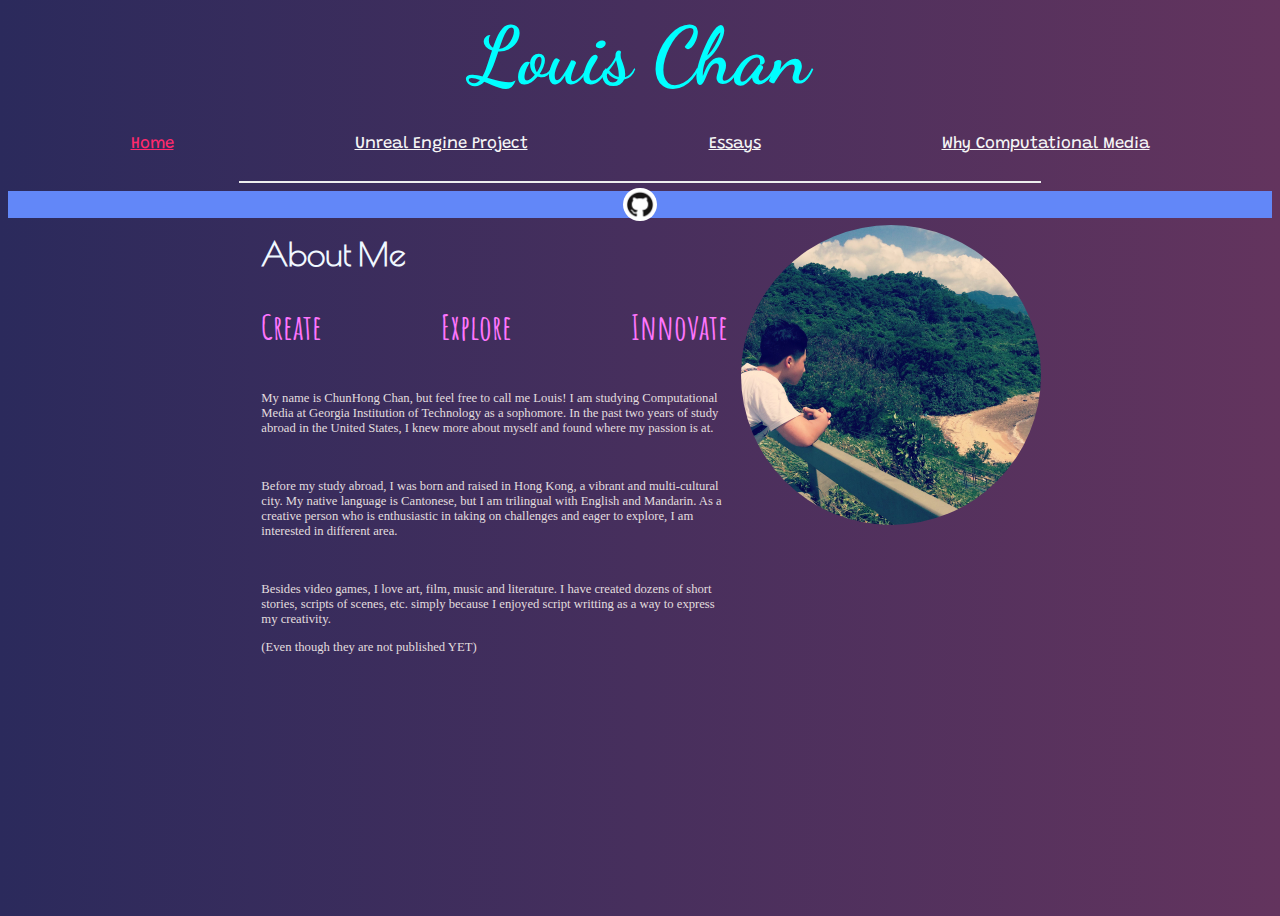
<file: index.html>
<!DOCTYPE html>
<html lang="en">
<head>
    <meta charset="utf-8">
    <meta name="viewport" content="width=device-width, initial-scale=1.0">
    <link rel="stylesheet" type="text/css" href="Project1Style.css">
    <link href="https://fonts.googleapis.com/css2?family=Grandstander&display=swap" rel="stylesheet" >
    <link href="https://fonts.googleapis.com/css2?family=Dancing+Script:wght@700&display=swap" rel="stylesheet">
    <link href="https://fonts.googleapis.com/css2?family=Amatic+SC:wght@700&display=swap" rel="stylesheet">
    <link href="https://fonts.googleapis.com/css2?family=Poiret+One&display=swap" rel="stylesheet">
    <title>Project 1</title>
</head>

<body class="homeBody">
   <div id="page-container">
       <div id="content-wrap">
            <header class="header">
            <h1 class="title">Louis Chan</h1>
            <nav class="linkbox">
            <ul class="links-container">
                <li><a href="index.html" class="home">Home</a></li>
                <li><a href="UE4project.html">Unreal Engine Project</a></li>
                <li><a href="Essay.html">Essays</a></li>
                <li><a href="CMReason.html">Why Computational Media</a></li>
            </ul>
            </nav>
            </header>
            <hr>
            <section class="indexBody">
            <img src="Pictures/Profile.jpg">
            <h1>About Me</h1>
            <div class="header-container">
            <h2 class="slogan">Create</h2>
            <h2 class="slogan">Explore</h2>
            <h2 class="slogan">Innovate</h2>
            </div>
            <p>My name is ChunHong Chan, but feel free to call me Louis! I am studying Computational Media at Georgia Institution of Technology as a sophomore. In the past two years of study abroad in the United States, I knew more about myself and found where my passion is at.</p>
            &nbsp;
            <p>Before my study abroad, I was born and raised in Hong Kong, a vibrant and multi-cultural city. My native language is Cantonese, but I am trilingual with English and Mandarin. As a creative person who is enthusiastic in taking on challenges and eager to explore, I am interested in different area.</p>
            &nbsp;
           <p>Besides video games, I love art, film, music and literature. I have created dozens of short stories, scripts of scenes, etc. simply because I enjoyed script writting as a way to express my creativity.</p>
            <p>(Even though they are not published YET)</p>
            &nbsp;
            </section>
       </div>
           <footer id="footer">
                <a href="https://github.com/LouisJames43383"><img src="Pictures/logo.png"></a>
            </footer>
    </div>
</body>
</html>
</file>
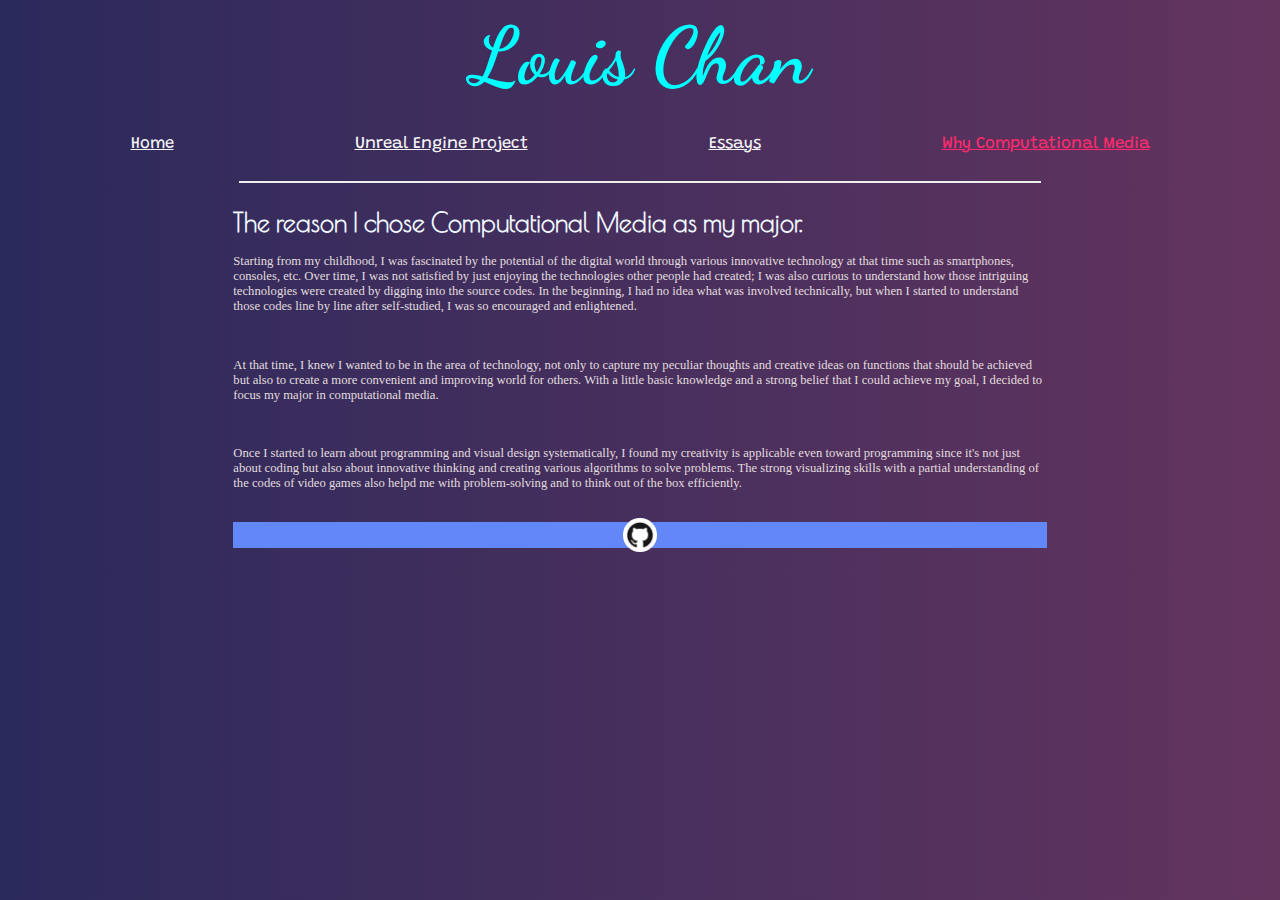
<file: CMReason.html>
<!DOCTYPE html>
<html lang="">
<head>
    <meta charset="utf-8">
    <meta name="viewport" content="width=device-width, initial-scale=1.0">
    <link rel="stylesheet" type="text/css" href="Project1Style.css">
    <link href="https://fonts.googleapis.com/css2?family=Grandstander&display=swap" rel="stylesheet" >
    <link href="https://fonts.googleapis.com/css2?family=Dancing+Script:wght@700&display=swap" rel="stylesheet">
    <link href="https://fonts.googleapis.com/css2?family=Amatic+SC:wght@700&display=swap" rel="stylesheet">
    <link href="https://fonts.googleapis.com/css2?family=Poiret+One&display=swap" rel="stylesheet">
    <title></title>
</head>

<body>
   <header class="header">
      <h1>Louis Chan</h1>
      <nav class="linkbox">
        <ul class="links-container">
            <li><a href="index.html">Home</a></li>
            <li><a href="UE4project.html">Unreal Engine Project</a></li>
            <li><a href="Essay.html">Essays</a></li>
            <li><a href="CMReason.html" class="WCM">Why Computational Media</a></li>
        </ul>
    </nav>
    <hr>
   </header>
    <section class="CMR">
        <h1>The reason I chose Computational Media as my major.</h1>
        <p>Starting from my childhood, I was fascinated by the potential of the digital world through various innovative technology at that time such as smartphones, consoles, etc. Over time, I was not satisfied by just enjoying the technologies other people had created; I was also curious to understand how those intriguing technologies were created by digging into the source codes. In the beginning, I had no idea what was involved technically, but when I started to understand those codes line by line after self-studied, I was so encouraged and enlightened.</p>
        &nbsp;
        <p>At that time, I knew I wanted to be in the area of technology, not only to capture my peculiar thoughts and creative ideas on functions that should be achieved but also to create a more convenient and improving world for others. With a little basic knowledge and a strong belief that I could achieve my goal, I decided to focus my major in computational media.</p>
        &nbsp;
        <p>Once I started to learn about programming and visual design systematically, I found my creativity is applicable even toward programming since it's not just about coding but also about innovative thinking and creating various algorithms to solve problems. The strong visualizing skills with a partial understanding of the codes of video games also helpd me with problem-solving and to think out of the box efficiently.</p>
        &nbsp;
        <footer>
            <a href="https://github.com/LouisJames43383"><img src="Pictures/logo.png"></a>
        </footer>
    </section>

</body>
</html>
</file>
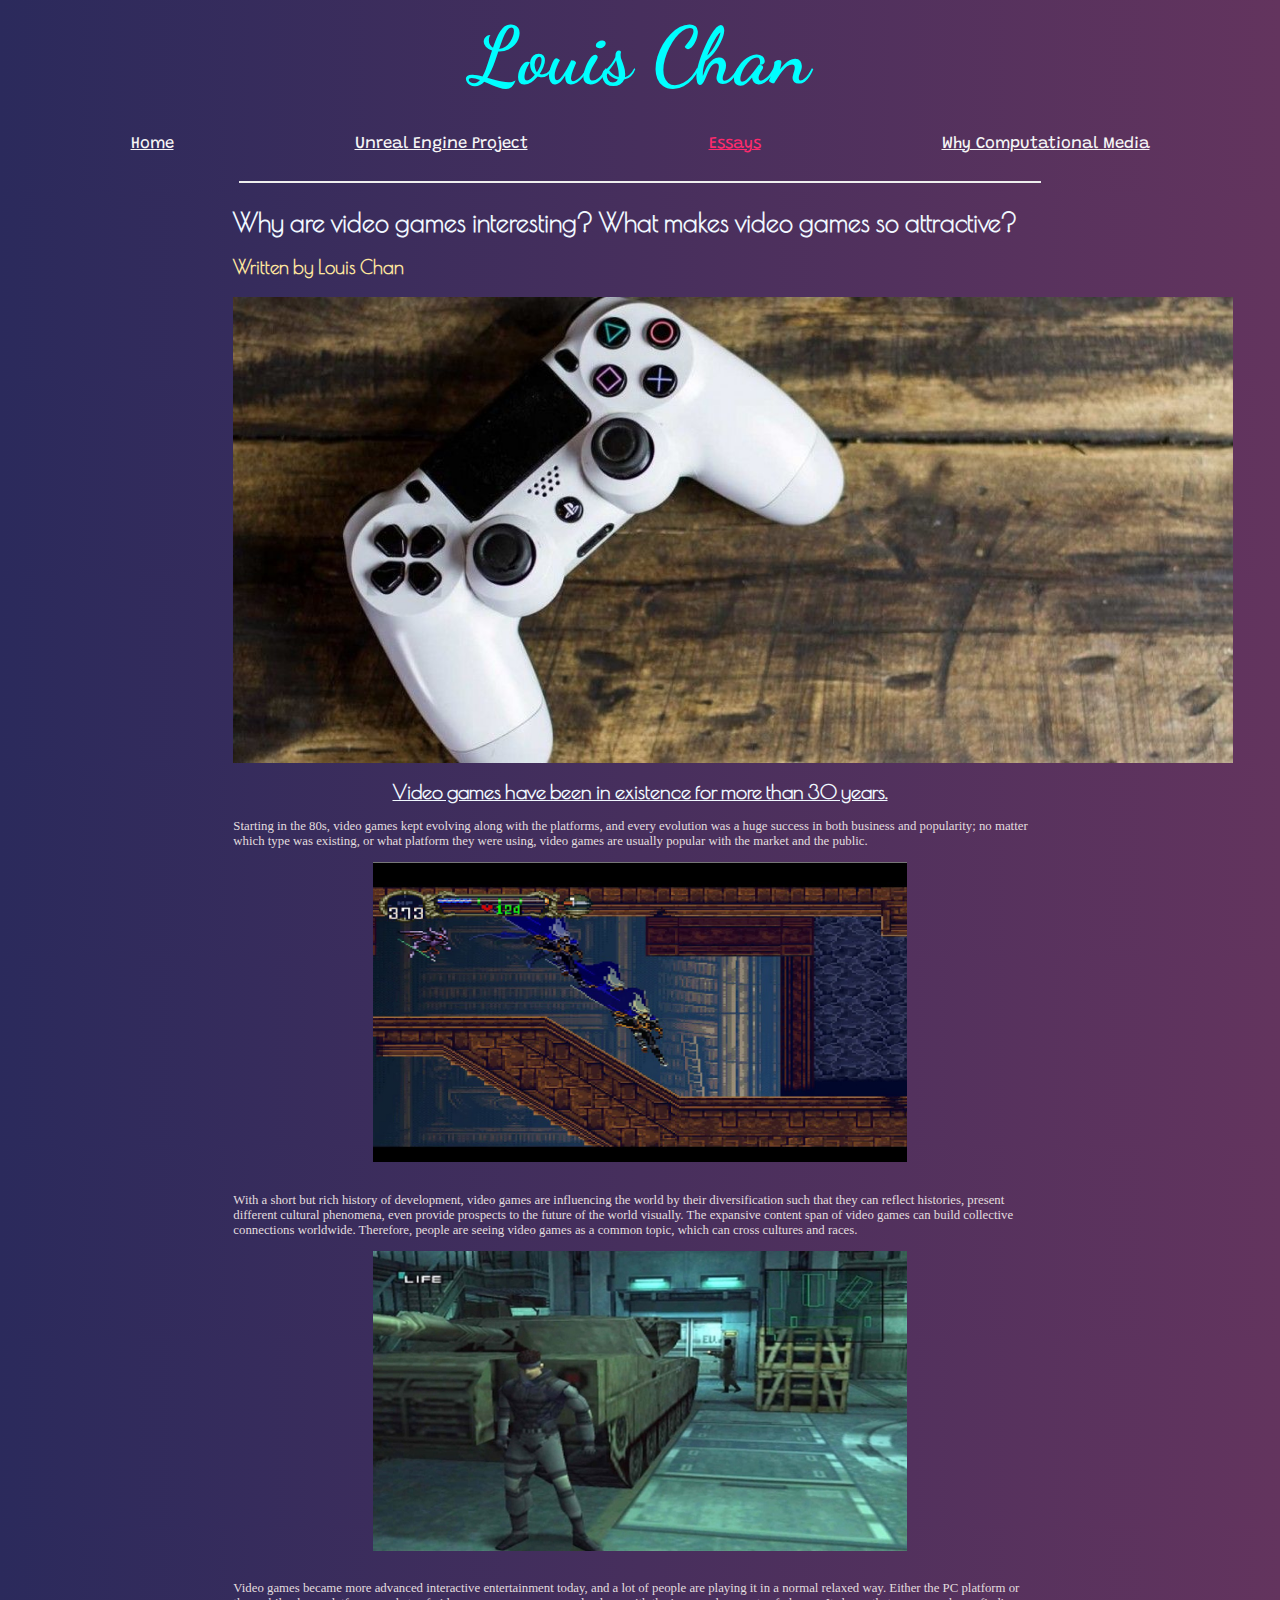
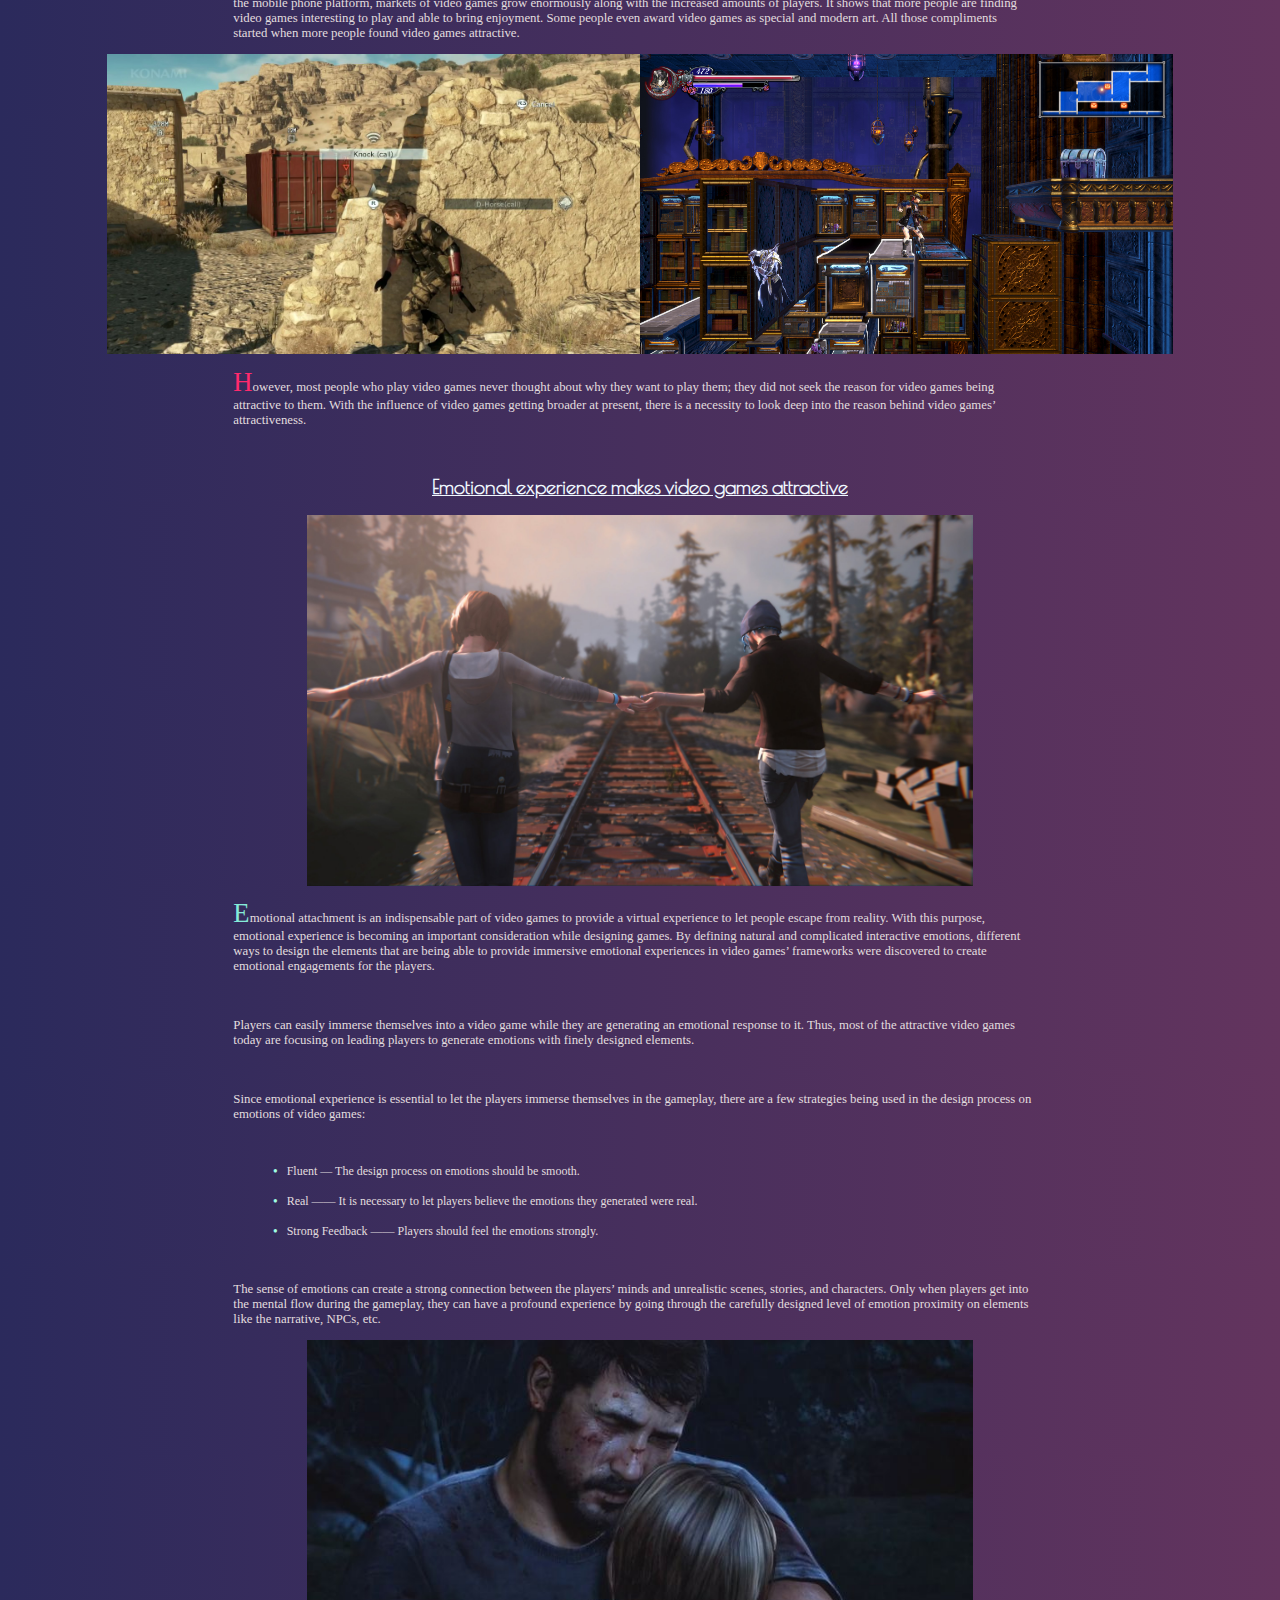
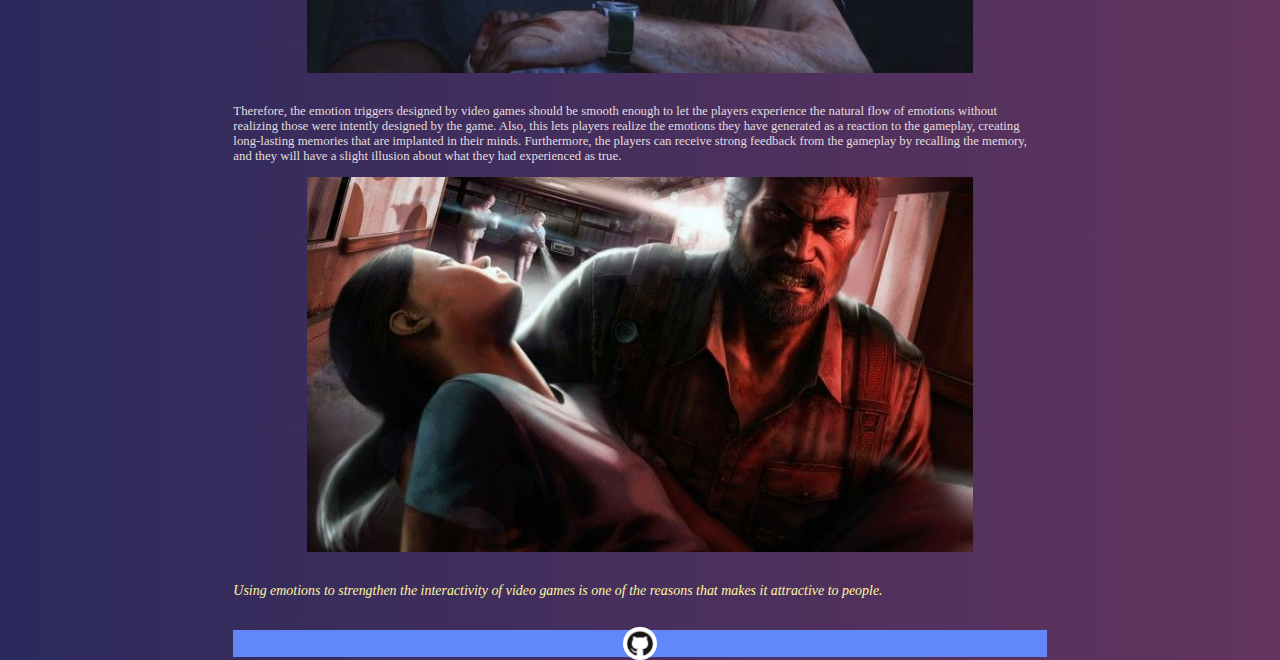
<file: Essay.html>
<!DOCTYPE html>
<html lang="en">
<head>
    <meta charset="utf-8">
    <meta name="viewport" content="width=device-width, initial-scale=1.0">
    <link rel="stylesheet" type="text/css" href="Project1Style.css">
    <link href="https://fonts.googleapis.com/css2?family=Grandstander&display=swap" rel="stylesheet" >
    <link href="https://fonts.googleapis.com/css2?family=Dancing+Script:wght@700&display=swap" rel="stylesheet">
    <link href="https://fonts.googleapis.com/css2?family=Amatic+SC:wght@700&display=swap" rel="stylesheet">
    <link href="https://fonts.googleapis.com/css2?family=Poiret+One&display=swap" rel="stylesheet">
    
    <title></title>
</head>

<body class="thirdBody">
   <header class="header">
        <h1>Louis Chan</h1>
        <nav class="linkbox">
            <ul class="links-container">
                <li><a href="index.html">Home</a></li>
                <li><a href="UE4project.html">Unreal Engine Project</a></li>
                <li><a href="Essay.html" class="Essay">Essays</a></li>
                <li class="WCM"><a href="CMReason.html">Why Computational Media</a></li>
            </ul>
        </nav>
    <hr>
    </header>
    <article class="essayBody">
        <h1>Why are video games interesting? What makes video games so attractive?</h1>
        <h3>Written by Louis Chan</h3>
        <img src="Pictures/controller.jpg" id="controller">
        <h2 class="subtitle">Video games have been in existence for more than 30 years.</h2>
        <p>Starting in the 80s, video games kept evolving along with the platforms, and every evolution was a huge success in both business and popularity; no matter which type was existing, or what platform they were using, video games are usually popular with the market and the public.</p>
        <img src="Pictures/maxresdefault.jpg" id="smaller">
        &nbsp;
        <p>With a short but rich history of development, video games are influencing the world by their diversification such that they can reflect histories, present different cultural phenomena, even provide prospects to the future of the world visually. The expansive content span of video games can build collective connections worldwide. Therefore, people are seeing video games as a common topic, which can cross cultures and races.</p>
        <img src="Pictures/MGS1.jpg" id="smaller">
        &nbsp;
        <p>Video games became more advanced interactive entertainment today, and a lot of people are playing it in a normal relaxed way. Either the PC platform or the mobile phone platform, markets of video games grow enormously along with the increased amounts of players. It shows that more people are finding video games interesting to play and able to bring enjoyment. Some people even award video games as special and modern art. All those compliments started when more people found video games attractive.</p>
        <div class="essayFlex">
            <img src="Pictures/MGSV.jpg">
            <img src="Pictures/bloodstained.jpg">
        </div>
        <p class="lp1">However, most people who play video games never thought about why they want to play them; they did not seek the reason for video games being attractive to them. With the influence of video games getting broader at present, there is a necessity to look deep into the reason behind video games’ attractiveness.</p>
        &nbsp;
        <h2 class="subtitle">Emotional experience makes video games attractive</h2>
        <img src="Pictures/LifeIsStrange.jpg">
        <p class="lp2">Emotional attachment is an indispensable part of video games to provide a virtual experience to let people escape from reality. With this purpose, emotional experience is becoming an important consideration while designing games. By defining natural and complicated interactive emotions, different ways to design the elements that are being able to provide immersive emotional experiences in video games’ frameworks were discovered to create emotional engagements for the players.</p>
        &nbsp;
        <p>Players can easily immerse themselves into a video game while they are generating an emotional response to it. Thus, most of the attractive video games today are focusing on leading players to generate emotions with finely designed elements.</p>
        &nbsp;
        <p>Since emotional experience is essential to let the players immerse themselves in the gameplay, there are a few strategies being used in the design process on emotions of video games:</p>
        &nbsp;
            <ul>
                <li>Fluent — The design process on emotions should be smooth.</li>
                &nbsp;
                <li>Real —— It is necessary to let players believe the emotions they generated were real.</li>
                &nbsp;
                <li>Strong Feedback —— Players should feel the emotions strongly.</li>
            </ul>
        &nbsp;
        <p>The sense of emotions can create a strong connection between the players’ minds and unrealistic scenes, stories, and characters. Only when players get into the mental flow during the gameplay, they can have a profound experience by going through the carefully designed level of emotion proximity on elements like the narrative, NPCs, etc.</p>
        <img src="Pictures/T2.jpg">
        &nbsp;
        <p>Therefore, the emotion triggers designed by video games should be smooth enough to let the players experience the natural flow of emotions without realizing those were intently designed by the game. Also, this lets players realize the emotions they have generated as a reaction to the gameplay, creating long-lasting memories that are implanted in their minds. Furthermore, the players can receive strong feedback from the gameplay by recalling the memory, and they will have a slight illusion about what they had experienced as true.</p>
        <img src="Pictures/TLOU.jpg">
        &nbsp;
        <p><I>Using emotions to strengthen the interactivity of video games is one of the reasons that makes it attractive to people.</I></p>
        &nbsp;
<!--        <h2 class="subtitle">Learning curve makes video games attractive</h2>-->
        <footer>
            <a href="https://github.com/LouisJames43383"><img src="Pictures/logo.png"></a>
        </footer>
    </article>
    
</body>
</html>
</file>
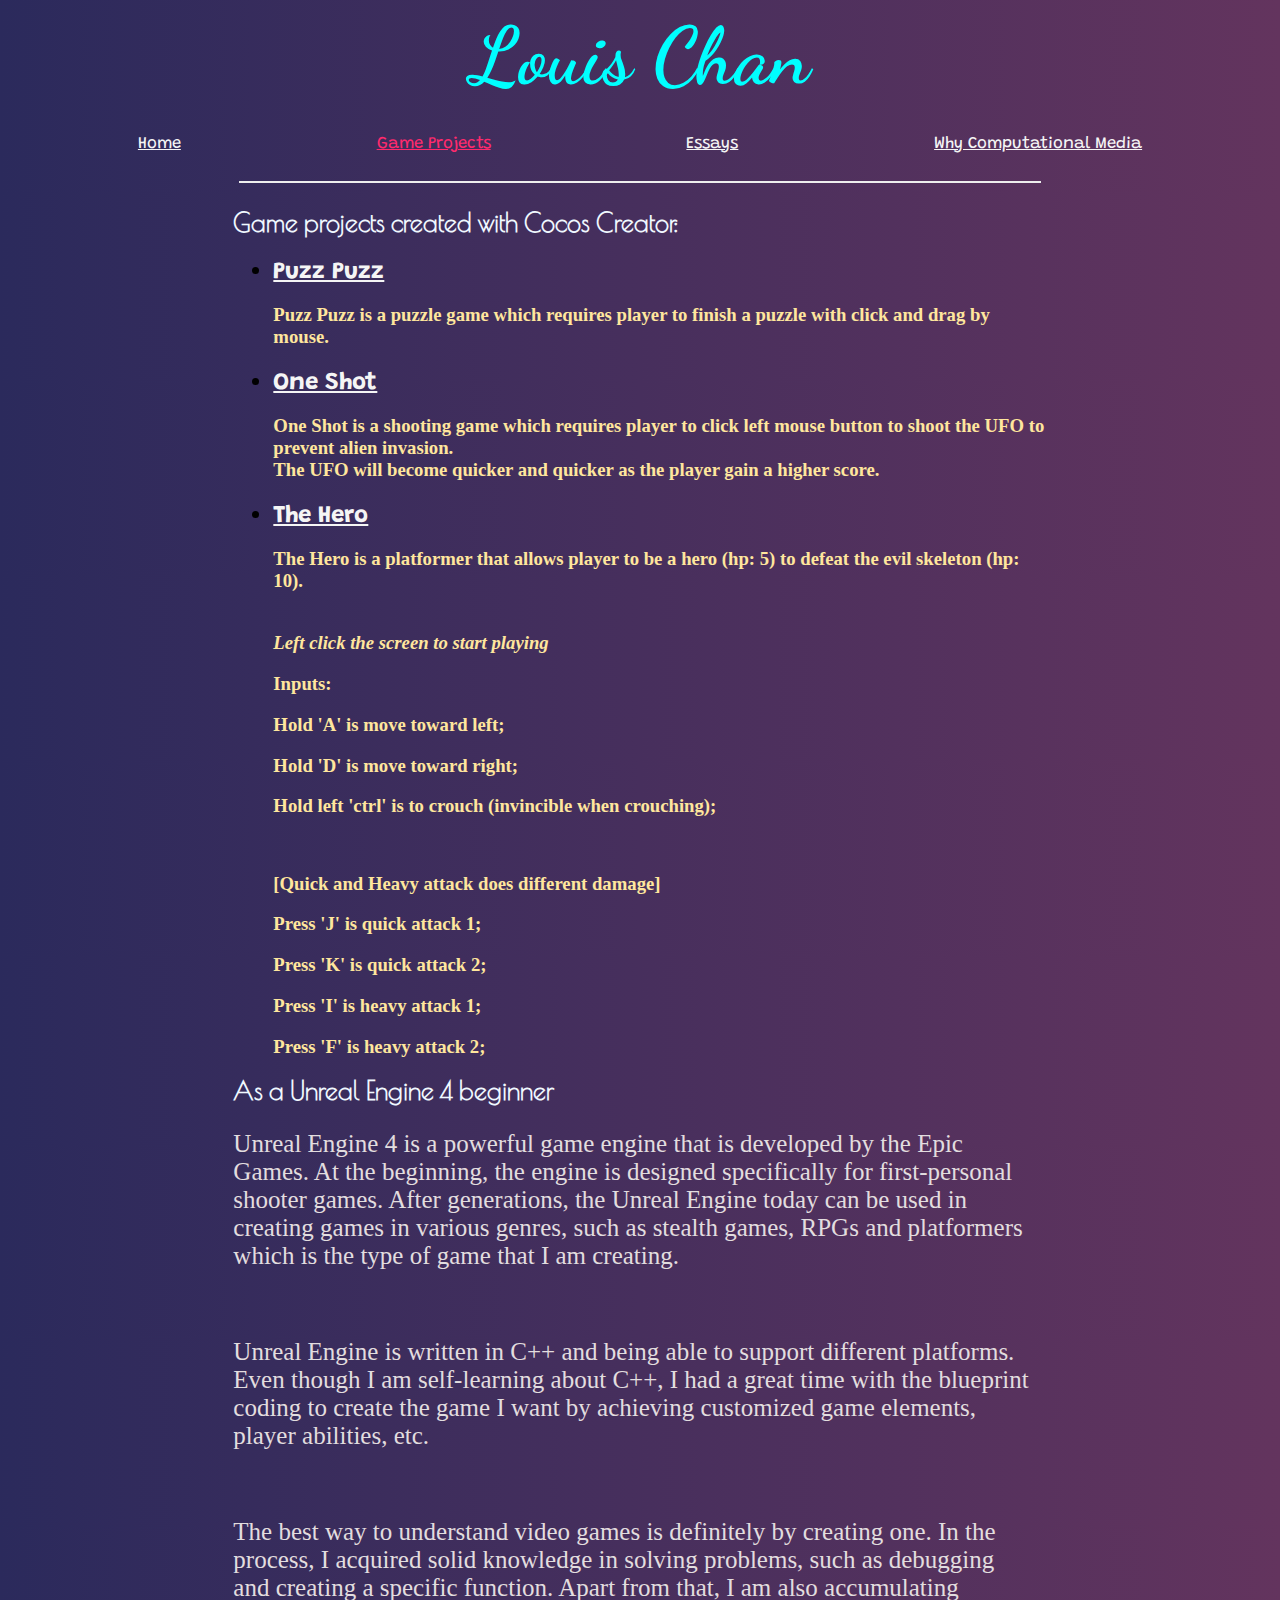
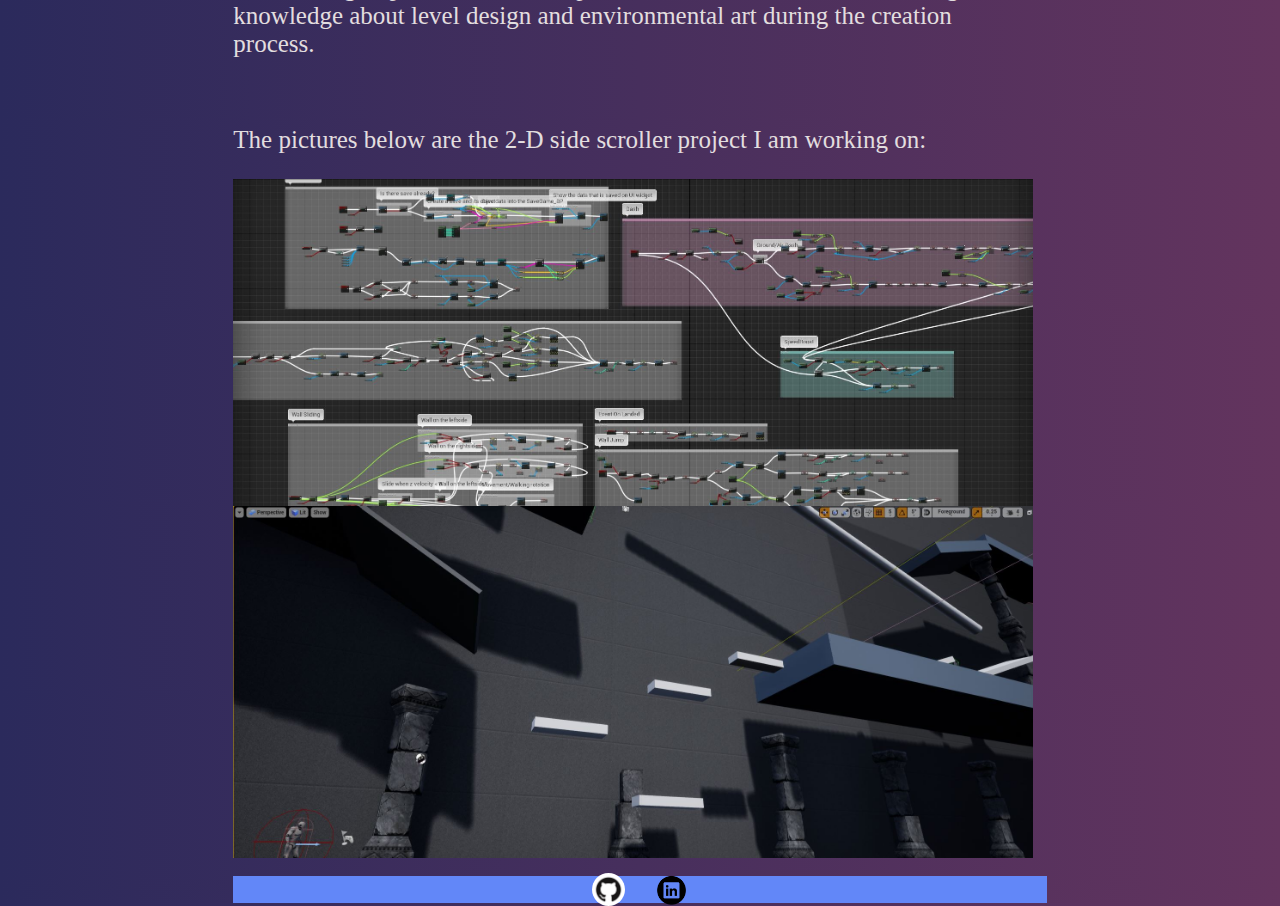
<file: UE4project.html>
<!DOCTYPE html>
<html lang="en">
<head>
    <meta charset="utf-8">
    <meta name="viewport" content="width=device-width, initial-scale=1.0">
    <link rel="stylesheet" type="text/css" href="MyWebsite.css">
    <link href="https://fonts.googleapis.com/css2?family=Grandstander&display=swap" rel="stylesheet" >
    <link href="https://fonts.googleapis.com/css2?family=Dancing+Script:wght@700&display=swap" rel="stylesheet">
    <link href="https://fonts.googleapis.com/css2?family=Amatic+SC:wght@700&display=swap" rel="stylesheet">
    <link href="https://fonts.googleapis.com/css2?family=Poiret+One&display=swap" rel="stylesheet">
    <title>Game Projects</title>
</head>

<body class="UEBody">
    <header class="header">
    <h1>Louis Chan</h1>
    <nav class="linkbox">
        <ul class="links-container">
            <li class="home"><a href="index.html">Home</a></li>
            <li><a href="UE4project.html" class="UEProject">Game Projects</a></li>
            <li class="Essay"><a href="Essay.html">Essays</a></li>
            <li class="WCM"><a href="CMReason.html">Why Computational Media</a></li>
        </ul>
    </nav>
    <hr>
    </header>
    <section class="UEP">
        <h1>Game projects created with Cocos Creator:</h1>
        <ul>
            <h2><li><a href = "https://louis-chunhongchan.github.io/GameProjects/Puzz_puzz">Puzz Puzz</a></li></h2>
            <h3>Puzz Puzz is a puzzle game which requires player to finish a puzzle with click and drag by mouse.</h3>
            <h2><li><a href = "https://louis-chunhongchan.github.io/GameProjects/One_Shot">One Shot</a></li></h2>
            <h3>One Shot is a shooting game which requires player to click left mouse button to shoot the UFO to prevent alien invasion.
                <br>
                The UFO will become quicker and quicker as the player gain a higher score.
            </h3>
            <h2><li><a href = "https://louis-chunhongchan.github.io/GameProjects/The_Hero">The Hero</a></li></h2>
            <h3>The Hero is a platformer that allows player to be a hero (hp: 5) to defeat the evil skeleton (hp: 10).
                <br>
                <br>
                <h3><I>Left click the screen to start playing</I></h3>
                <h3>Inputs:</h3>
                <h3>Hold 'A' is move toward left;</h3>
                <h3>Hold 'D' is move toward right;</h3>
                <h3>Hold left 'ctrl' is to crouch (invincible when crouching);</h3>
                <br>
                <h3>[Quick and Heavy attack does different damage]</h3>
                <h3>Press 'J' is quick attack 1;</h3>
                <h3>Press 'K' is quick attack 2;</h3>
                <h3>Press 'I' is heavy attack 1;</h3>
                <h3>Press 'F' is heavy attack 2;</h3>
            </h3>
        </ul>
        <h1>As a Unreal Engine 4 beginner</h1>
        <p>Unreal Engine 4 is a powerful game engine that is developed by the Epic Games. At the beginning, the engine is designed specifically for first-personal shooter games. 
            After generations, the Unreal Engine today can be used in creating games in various genres, such as stealth games, 
            RPGs and platformers which is the type of game that I am creating.</p>
        &nbsp;
        <p>Unreal Engine is written in C++ and being able to support different platforms. Even though I am self-learning about C++, 
            I had a great time with the blueprint coding to create the game I want by achieving customized game elements, player abilities, etc.</p>
        &nbsp;
        <p>The best way to understand video games is definitely by creating one. In the process, I acquired solid knowledge in solving problems, such as debugging and creating a specific function. Apart from that, I am also accumulating knowledge about level design and environmental art during the creation process.</p>
        &nbsp;
        <p>The pictures below are the 2-D side scroller project I am working on:</p>
        <div class="flex-container">
            <img src="Pictures/UE4BP.JPG">
            <img src="Pictures/UE4Level.JPG">
        </div>
        &nbsp;
            <footer class="footer">
                <a href="https://github.com/Louis-ChunHongChan"><img src="Pictures/logo.png"></a>
                <a href="https://linkedin.com/in/chun-hong-chan-47a856207"><img src="Pictures/linkedinicon.jpg"></a>
            </footer>
        </section>
    
</body>
</html>
</file>
<file: Project1Style.css>
html {
    background-image: linear-gradient(to right, #2b2a5c, #63345e);
    background-size: cover;
}

.UEP {
    position: absolute;
    left: 18.229166666666668vw;
    right: 18.229166666666668vw;
}

#controller {
    max-width: 78.125vw;
}

#smaller {
    max-width: 41.666666666666664vw;
}

.UEP h1 {
    width: 65.10416666666667vw;
    font-size: 1.vw;
    font-family: 'Poiret One', cursive;
}

.UEP p {
    align-content: center;
    width: 62.5vw;
    font-family: 'Reenie Beanie', cursive;
    font-size: 1.vw;
}

.UEP img {
    max-width: 62.5vw;
}

.essayBody p{
    align-content: center;
    width: 62.5vw;
    font-family: 'Reenie Beanie', cursive;
    font-size: 1vw;
}

.essayBody h1 {
    width: 65.1vw;
    font-family: 'Poiret One', cursive;
}

.essayBody h2 {
    text-align: center;
    color: aliceblue;
    font-size: 1.56vw;
    font-family: 'Poiret One', cursive;
}

.essayBody h3 {
    font-family: 'Poiret One', cursive;
}

.essayBody I {
    font-size: 1.09vw;
    color: #fff69f;
}

.essayBody ul {
    list-style: none;
    color: #e2dddf;
    width: 52.08vw;
    font-family: 'Reenie Beanie', cursive;
    font-size: 0.9375vw;
}

.essayBody ul li::before {
    display: inline-block;
    content: "\2022";
    color: #a0ffe3;
    width: 1.04vw;
    font-weight: bold;
}

p {
    color: #e2dddf;
    font-size: 1.04vw;
}

.indexBody {
    position: absolute;
    left: 19.791666666666668vw;
    width: 36.458333333333336vw;
}

.essayBody {
    position: absolute;
    left: 18.229166666666668vw;
    right: 18.229166666666668vw;
}

.CMR {
    position: absolute;
    left: 18.229166666666668vw;
    right: 18.229166666666668vw;
}

.CMR h1 {
    font-family: 'Poiret One', cursive;
    font-size: 1.9791666666666667vw;
}

.essayBody img {
    display: block;
    margin: auto;
    max-width: 52.083333333333336vw;
}

.essayFlex {
    display: flex;
    justify-content: center;
}

.essayFlex img {
    max-width: 41.666666666666664vw;
}

.subtitle {
    text-align: center;
    text-decoration: underline;
}

.lp1::first-letter {
    color: #ff2a6d;
    font-size: 2.0833333333333335vw;
}

.lp2::first-letter {
    color: #85ebd9;
    font-size: 2.0833333333333335vw;
}

.indexBody h1 {
    font-family: 'Poiret One', cursive;
    font-size: 2.6041666666666665vw;
    position: relative;
    top: 20px;
}

.indexBody p {
    font-family: 'Reenie Beanie', cursive;
    font-size: 0.9895833333333334vw;
}

.CMR p {
    font-family: 'Reenie Beanie', cursive;
    font-size: 0.9895833333333334vw;
}

.indexBody img {
    width: 23.4375vw;
    position: absolute;
    left: 37.5vw;
    top: 2.6041666666666665vw;
    border-radius: 50%;
}

h1 {
    font-size: 1.9791666666666667vw;
    color: aliceblue;
}

h3 {
    color: #ffe69d;
}

.header-container {
    display: flex;
    align-items: center;
    justify-content: space-between;
    font-family: 'Amatic SC', cursive;
    font-size: 1.8229166666666667vw;
    color: #fe75fe;
}

.slogan {
    transition: transform 0.3s;
}

.slogan:hover {
    transform: rotate(15deg);
}

.header h1 {
    text-align: center;
    color: cyan;
    font-size: 6.25vw;
    margin: auto;
    font-family: 'Dancing Script', cursive;
}

.links-container {
    padding: 0.9375vw;
    display: flex;
    flex-wrap: wrap;
    text-align: center;
    font-size: 1.3020833333333333vw;
    list-style: none;
    justify-content: space-around;
}

.flex-container {
    display: flex;
    flex-direction: column;
}

a {
    color: whitesmoke;
    font-family: 'Grandstander', cursive;
}

a.home {
    color: #ff2a6d;
}

a.UEProject {
    color: #ff2a6d;
}

a.Essay {
    color: #ff2a6d;
}

a.WCM {
    color: #ff2a6d;
}

a:hover {
    color: #ff2a6d;
}

.linkbox li:hover {
    transform: translate(3px, 3px);
}

.linkbox {
    margin: 1.0416666666666667vw 1.5625vw;
}

hr{
    width: 62.5vw;
    border-style: groove;
}

#page-container {
    position: relative;
    min-height: 100vh;
}

#content=wrap {
    padding-bottom: 2.5rem;
}

footer {
    display: flex;
    position: absolute;
    justify-content: center;
    align-items: center;
    height: 2.0833333333333335vw;
    width: 100%;
    background-color: #6287f8;
    margin: 0 auto;
}

footer img {
    display: block;
    height: 2.6041666666666665vw;
    width: 2.6041666666666665vw;
    border-radius: 50%;
}
</file>
<file: MyWebsite.css>
html {
    background-image: linear-gradient(to right, #2b2a5c, #63345e);
    background-size: cover;
}

.UEP {
    position: absolute;
    left: 18.229166666666668vw;
    right: 18.229166666666668vw;
}

#controller {
    max-width: 78.125vw;
}

#smaller {
    max-width: 41.666666666666664vw;
}

.UEP h1 {
    width: 65.10416666666667vw;
    font-size: 1.vw;
    font-family: 'Poiret One', cursive;
}

.UEP p {
    align-content: center;
    width: 62.5vw;
    font-family: 'Reenie Beanie', cursive;
    font-size: 1.vw;
}

.UEP img {
    max-width: 62.5vw;
}

.essayBody p{
    align-content: center;
    width: 62.5vw;
    font-family: 'Reenie Beanie', cursive;
    font-size: 1vw;
}

.essayBody h1 {
    width: 65.1vw;
    font-family: 'Poiret One', cursive;
}

.essayBody h2 {
    text-align: center;
    color: aliceblue;
    font-size: 1.56vw;
    font-family: 'Poiret One', cursive;
}

.essayBody h3 {
    font-family: 'Poiret One', cursive;
}

.essayBody I {
    font-size: 1.09vw;
    color: #fff69f;
}

.essayBody ul {
    list-style: none;
    color: #e2dddf;
    width: 52.08vw;
    font-family: 'Reenie Beanie', cursive;
    font-size: 0.9375vw;
}

.essayBody ul li::before {
    display: inline-block;
    content: "\2022";
    color: #a0ffe3;
    width: 1.04vw;
    font-weight: bold;
}

p {
    color: #e2dddf;
    font-size: 1.563rem;
}

.indexBody {
    position: relative;
    left: 19.791666666666668vw;
    width: 36.458333333333336vw;
}

.essayBody {
    position: absolute;
    left: 18.229166666666668vw;
    right: 18.229166666666668vw;
}

.CMR {
    position: absolute;
    left: 18.229166666666668vw;
    right: 18.229166666666668vw;
}

.CMR h1 {
    font-family: 'Poiret One', cursive;
    font-size: 1.9791666666666667vw;
}

.essayBody img {
    display: block;
    margin: auto;
    max-width: 52.083333333333336vw;
}

.essayFlex {
    display: flex;
    justify-content: center;
}

.essayFlex img {
    max-width: 41.666666666666664vw;
}

.subtitle {
    text-align: center;
    text-decoration: underline;
}

.lp1::first-letter {
    color: #ff2a6d;
    font-size: 2.0833333333333335vw;
}

.lp2::first-letter {
    color: #85ebd9;
    font-size: 2.0833333333333335vw;
}

.indexBody h1 {
    font-family: 'Poiret One', cursive;
    font-size: 2.6041666666666665vw;
    position: relative;
    top: 20px;
}

.indexBody p {
    font-family: 'Reenie Beanie', cursive;
    font-size: 0.9895833333333334vw;
}

.CMR p {
    font-family: 'Reenie Beanie', cursive;
    font-size: 0.9895833333333334vw;
}

.indexBody img {
    width: 23.4375vw;
    position: absolute;
    left: 37.5vw;
    top: 2.6041666666666665vw;
    border-radius: 50%;
}

h1 {
    font-size: 1.9791666666666667vw;
    color: aliceblue;
}

h3 {
    color: #ffe69d;
}

.header-container {
    display: flex;
    align-items: center;
    justify-content: space-between;
    font-family: 'Amatic SC', cursive;
    font-size: 1.8229166666666667vw;
    color: #fe75fe;
}

.slogan {
    transition: transform 0.3s;
}

.slogan:hover {
    transform: rotate(15deg);
}

.header h1 {
    text-align: center;
    color: cyan;
    font-size: 6.25vw;
    margin: auto;
    font-family: 'Dancing Script', cursive;
}

.links-container {
    padding: 0.9375vw;
    display: flex;
    flex-wrap: wrap;
    text-align: center;
    font-size: 1.3020833333333333vw;
    list-style: none;
    justify-content: space-around;
}

.flex-container {
    display: flex;
    flex-direction: column;
}

a {
    color: whitesmoke;
    font-family: 'Grandstander', cursive;
}

a.home {
    color: #ff2a6d;
}

a.UEProject {
    color: #ff2a6d;
}

a.Essay {
    color: #ff2a6d;
}

a.WCM {
    color: #ff2a6d;
}

a:hover {
    color: #ff2a6d;
}

.linkbox li:hover {
    transform: translate(3px, 3px);
}

.linkbox {
    margin: 1.0416666666666667vw 1.5625vw;
}

hr{
    width: 62.5vw;
    border-style: groove;
}

#page-container {
    /*position: relative;*/
    min-height: 100vh;
}

#content=wrap {
    padding-bottom: 2.5rem;
}

footer {
    display: flex;
    position: relative;
    justify-content: center;
    align-items: center;
    height: 2.0833333333333335vw;
    width: 100%;
    background-color: #6287f8;
    margin: 0 auto;
}

#footer {
    display: flex;
    position: relative;
    justify-content: center;
    align-items: center;
    height: 2.0833333333333335vw;
    width: 60%;
    background-color: #6287f8;
    margin: 0 auto;
}

#footer img {
    display: block;
    margin: 0 15px 0 15px;
    height: 2.6041666666666665vw;
    width: 2.6041666666666665vw;
    border-radius: 50%;
}

.footer img {
    display: block;
    margin: 0 15px 0 15px;
    height: 2.6041666666666665vw;
    width: 2.6041666666666665vw;
    border-radius: 50%;
}
</file>
